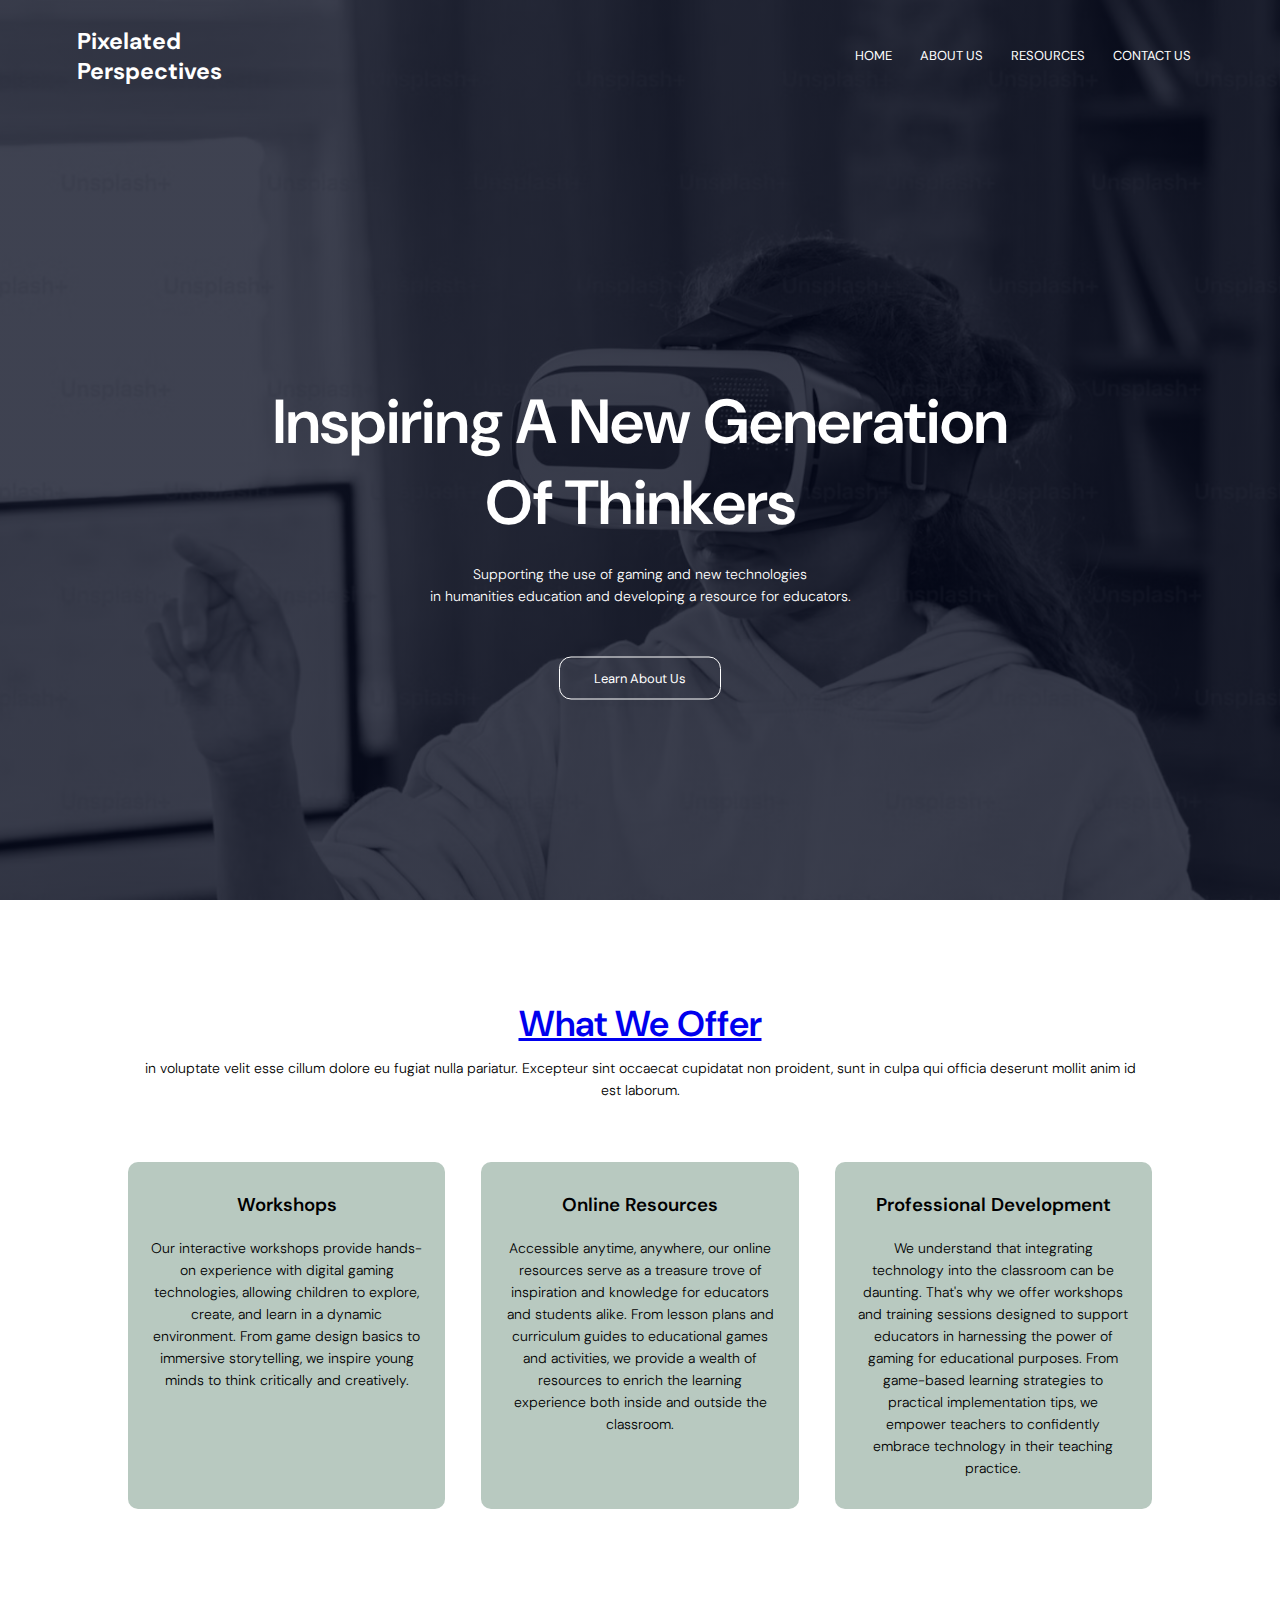
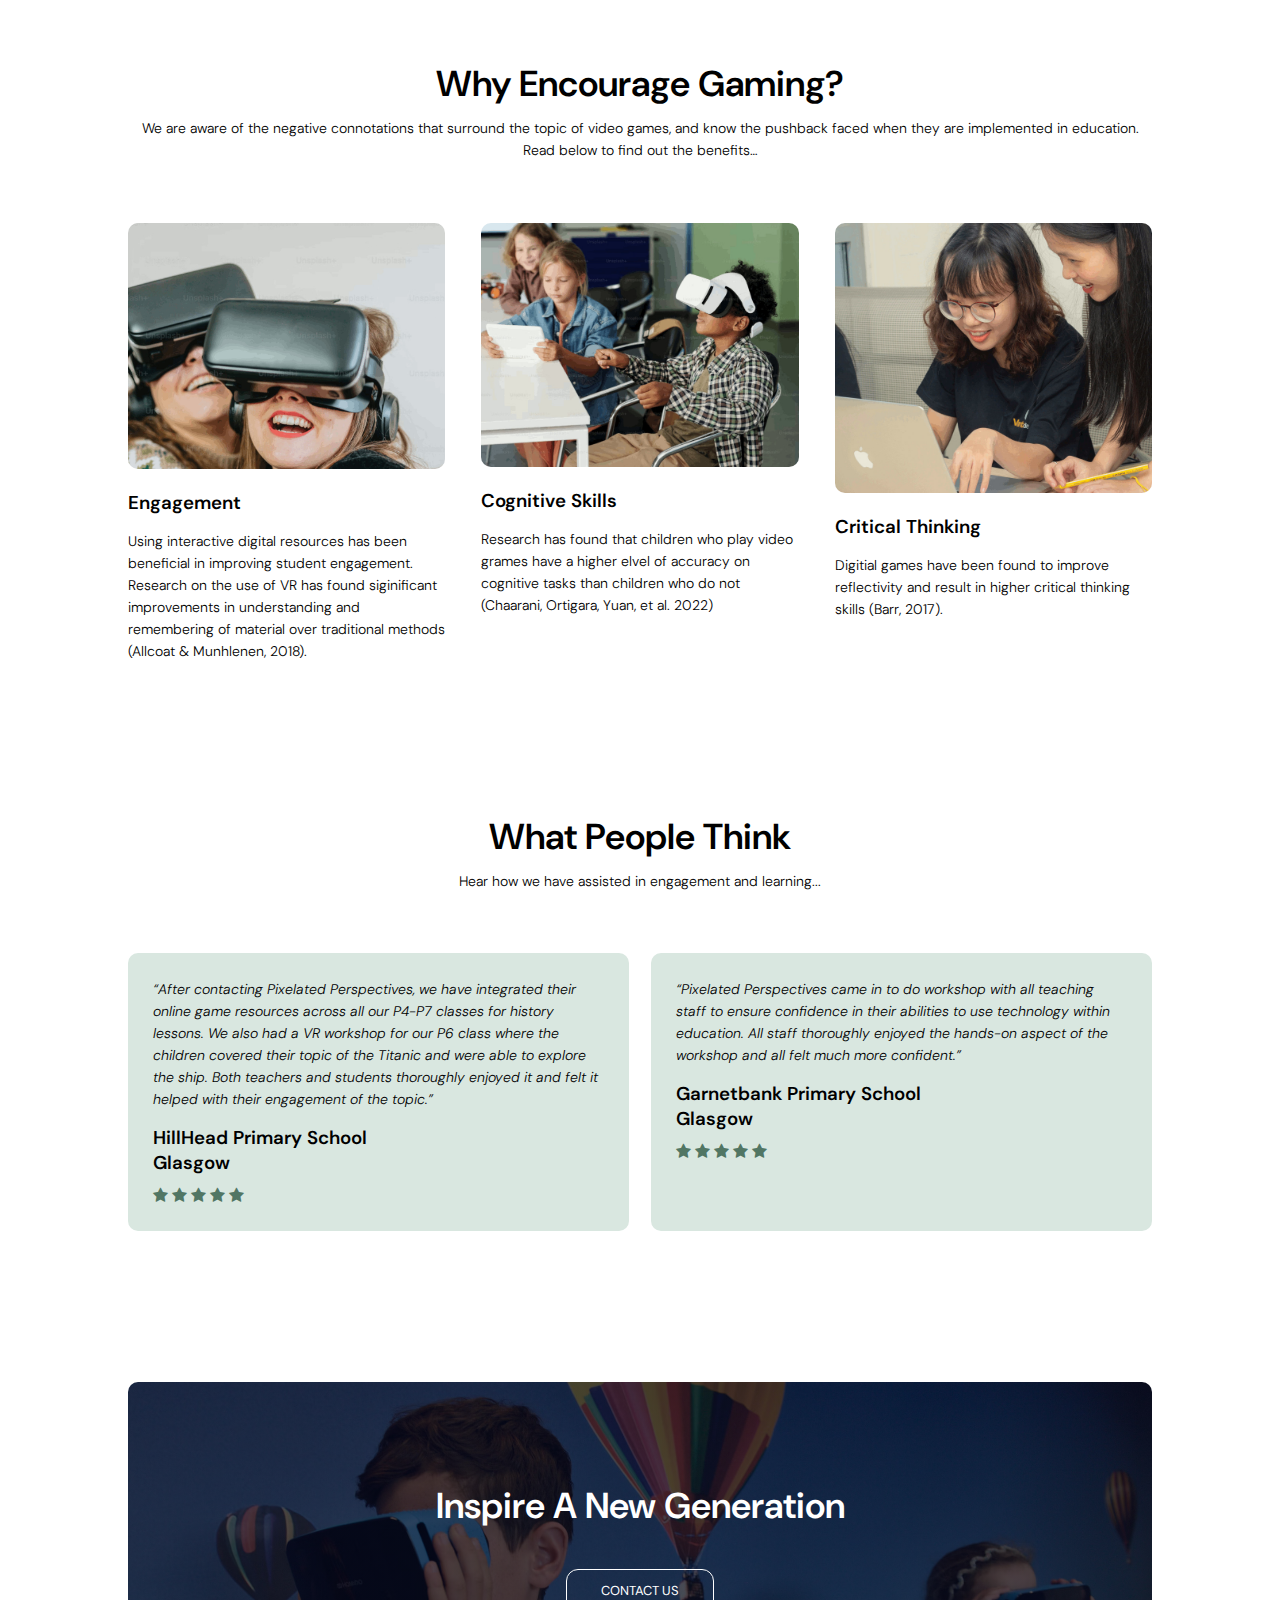
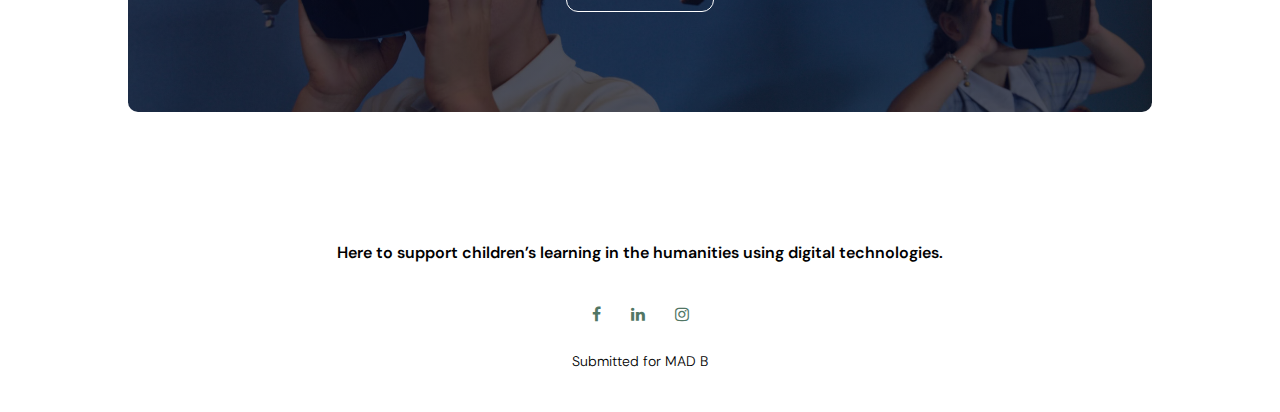
<file: index.html>
<!DOCTYPE html>
<html>
<head>
	<meta name="viewport" content="with=device-width, initial-scale=1.0">
	<title>MAD B</title>
	<link rel="stylesheet" href="mystyle.css">
	<link href='https://fonts.googleapis.com/css?family=DM Sans' rel='stylesheet'>
	 <link rel="stylesheet" href="https://stackpath.bootstrapcdn.com/font-awesome/4.7.0/css/font-awesome.min.css">
</head>
<body>

<button onclick="topFunction()" id="myBtn" title="Go to top">Top</button>

	<section class="header">
		<nav>
		<div class="nav-logo"><a>Pixelated <br />
		Perspectives</a></div>
		<div class="nav-links" id="navLinks">
		<i class="fa fa-times"onclick="hideMenu()"></i>	
			<ul>
				<li><a href="index.html">HOME</a></li>
					<li><a href="about.html">ABOUT US</a></li>
					<li><a href="resources.html">RESOURCES</a></li>
						<li><a href="contact.html">CONTACT US</a></li>
				</ul>
				</div>
			<i class="fa fa-bars"onclick="showMenu()"></i>	
		</nav>
		
	<div class="text-box">
		<h1>Inspiring A New Generation <br>Of Thinkers</h1>
		<p>Supporting the use of gaming and new technologies 
		<br>in humanities education and developing a resource for educators.
		</p>
		<a href="#offer" class="hero-btn">Learn About Us</a>
	</div>
	</section>

<!--- Offers ---->

	<section class="offer" id="offer">
		<a href="resources.html"><h1>What We Offer
		</h1></a>
		<p>in voluptate velit esse cillum dolore eu fugiat nulla pariatur. Excepteur sint occaecat cupidatat non proident, sunt in culpa qui officia deserunt mollit anim id est laborum.
		</p>
		
		<div class="row">
			<div class="course-col">
			<h3>Workshops</h3>
			<p>Our interactive workshops provide hands-on experience with digital gaming technologies, allowing children to explore, create, and learn in a dynamic environment. From game design basics to immersive storytelling, we inspire young minds to think critically and creatively.
			</p>
		</div>
		<div class="course-col">
			<h3>Online Resources</h3>
			<p>Accessible anytime, anywhere, our online resources serve as a treasure trove of inspiration and knowledge for educators and students alike. From lesson plans and curriculum guides to educational games and activities, we provide a wealth of resources to enrich the learning experience both inside and outside the classroom.
			</p>
		</div>
		<div class="course-col">
			<h3>Professional Development</h3>
			<p>We understand that integrating technology into the classroom can be daunting. That's why we offer workshops and training sessions designed to support educators in harnessing the power of gaming for educational purposes. From game-based learning strategies to practical implementation tips, we empower teachers to confidently embrace technology in their teaching practice.
			</p>
		</div>
	</section>

<!--- Benefits/About Us --->
	
	<section class="benefits">
		<h1>Why Encourage Gaming?
		</h1>
		<p>We are aware of the negative connotations that surround the topic of video games, and know the pushback faced when they are implemented in education. Read below to find out the benefits…
		</p>
		
		<div class="row">
			<div class="benefits-col">
				<img src="master-files/img008-mada-adults-vr-800px-72ppi-indexed.jpg">
				<h3>Engagement
				</h3>
				<p>Using interactive digital resources has been beneficial in improving student engagement. Research on the use of VR has found siginificant improvements in understanding and remembering of material over traditional methods (Allcoat & Munhlenen, 2018).
				</p>
		</div>
			<div class="benefits-col">
				<img src="master-files/img003-mada-vr-children-800x-72ppi-indexed.jpg">
				<h3>Cognitive Skills
				</h3>
				<p>Research has found that children who play video grames have a higher elvel of accuracy on cognitive tasks than children who do not (Chaarani, Ortigara, Yuan, et al. 2022)
				</p>
		</div>
			<div class="benefits-col">
				<img src="master-files/img004-mada-laptop-children-800px-72ppi-indexed.jpg">
				<h3>Critical Thinking
				</h3>
				<p>Digitial games have been found to improve reflectivity and result in higher critical thinking skills (Barr, 2017).
			</p>
		</div>
	</section>
	
<!---Testimonials--->

	<section class="testimonials">
		<h1>What People Think</h1>
		<p>Hear how we have assisted in engagement and learning...
		</p>
		
		<div class="row">
			<div class="testimonial-col">
			<div>
			<p><i>“After contacting Pixelated Perspectives, we have integrated their online game resources across all our P4-P7 classes for history lessons. We also had a VR workshop for our P6 class where the children covered their topic of the Titanic and were able to explore the ship. Both teachers and students thoroughly enjoyed it and felt it helped with their engagement of the topic.”
			</i></p>
			<h3>HillHead Primary School<br>Glasgow</h3>

			<i class="fa fa-star"></i>
			<i class="fa fa-star"></i>
			<i class="fa fa-star"></i>
			<i class="fa fa-star"></i>
			<i class="fa fa-star"></i>
			</div>
		</div>
			<div class="testimonial-col">
			<div>
			<p><i>“Pixelated Perspectives came in to do workshop with all teaching staff to ensure confidence in their abilities to use technology within education. All staff thoroughly enjoyed the hands-on aspect of the workshop and all felt much more confident.”
			</i>
			</p>
			<h3>Garnetbank Primary School<br>Glasgow
			</h3>
			<i class="fa fa-star"></i>
			<i class="fa fa-star"></i>
			<i class="fa fa-star"></i>
			<i class="fa fa-star"></i>
			<i class="fa fa-star"></i>
		</div>
	</div>
	</div>
	</section>
	
<!--- Contact US ---->

<section class="cta">
	<h1>Inspire A New Generation
	</h1>
	<a href="contact.html" class="hero-btn">CONTACT US</a>

</section>

<!---Footer--->

<section class="footer">
	<h4>Here to support children’s learning in the humanities using digital technologies.</h4>
	<div class="icons">
	<i class="fa fa-facebook"></i>
	<i class="fa fa-linkedin"></i>
	<i class="fa fa-instagram"></i>
	</div>
	<p>Submitted for MAD B
	</p>
</section>
<!-----JavaScript for Toggle Menu---->
<script>
		var navLinks = document.getElementById("navLinks");
		function showMenu(){
			navLinks.style.right = "0";
			}
		function hideMenu(){
			navLinks.style.right = "-200px";
			}
			
		// Get the button
let mybutton = document.getElementById("myBtn");

// When the user scrolls down 20px from the top of the document, show the button
window.onscroll = function() {scrollFunction()};

function scrollFunction() {
  if (document.body.scrollTop > 20 || document.documentElement.scrollTop > 20) {
    mybutton.style.display = "block";
  } else {
    mybutton.style.display = "none";
  }
}

// When the user clicks on the button, scroll to the top of the document
function topFunction() {
  document.body.scrollTop = 0;
  document.documentElement.scrollTop = 0;
}
</script>

</body>
</html>
</file>
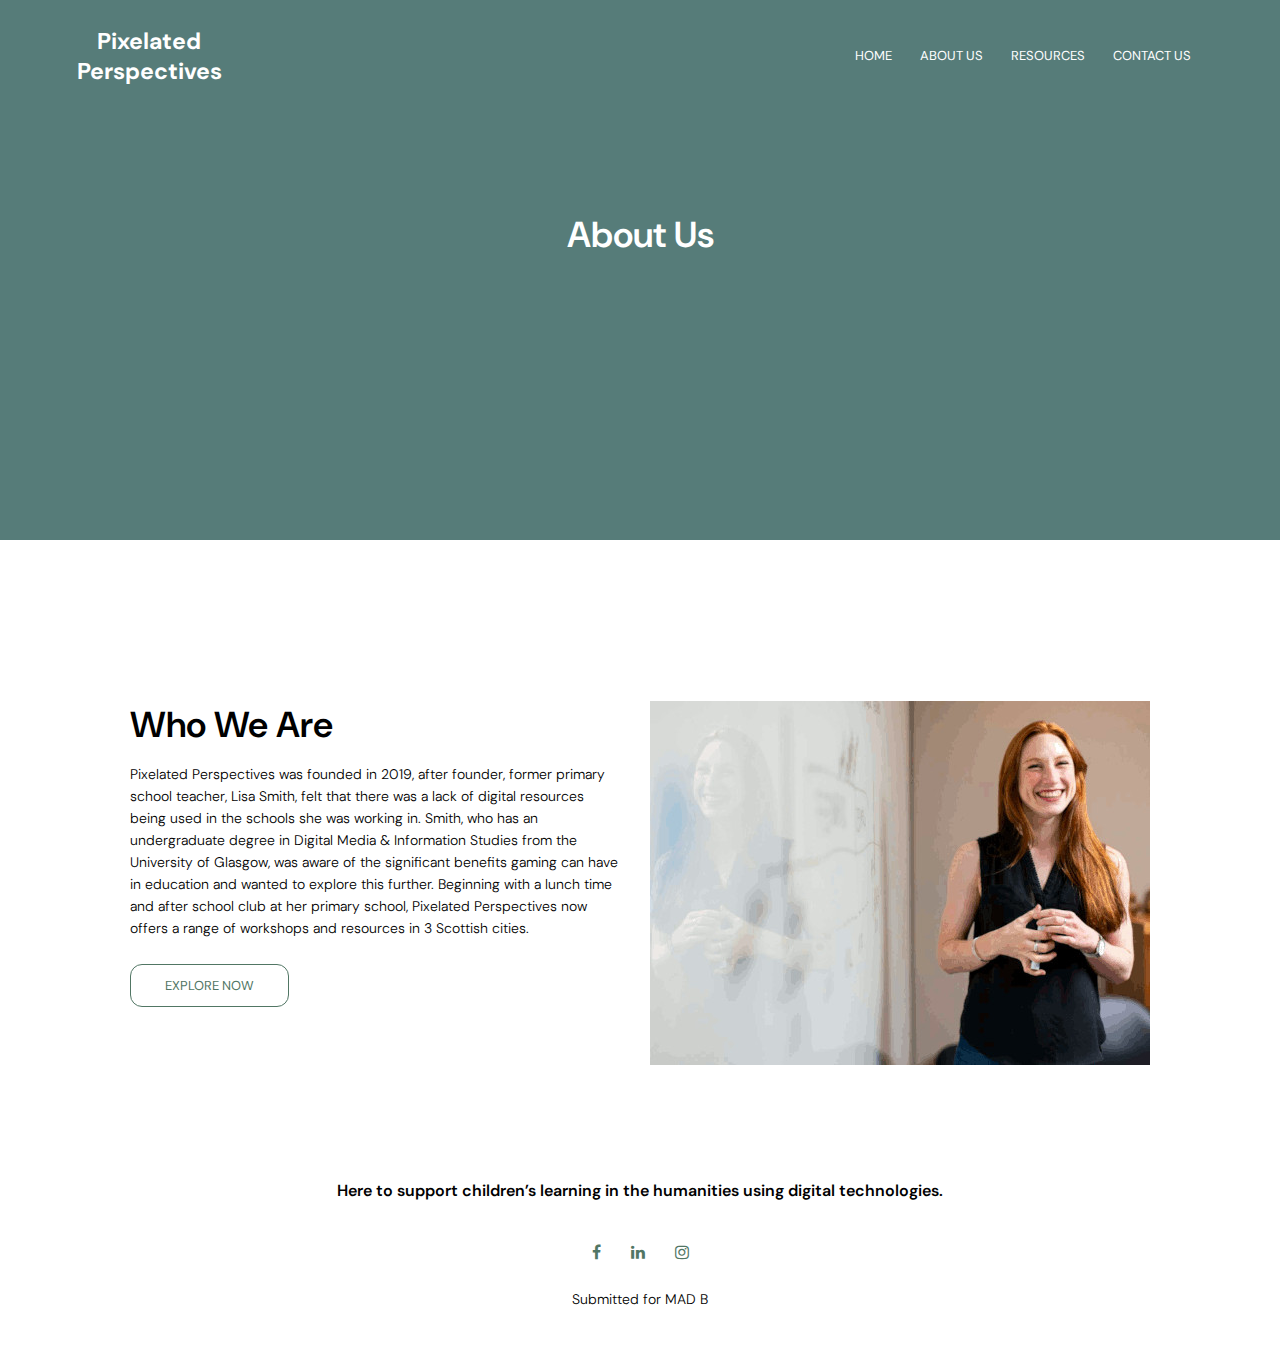
<file: about.html>
<!DOCTYPE html>
<html>
<head>
	<meta name="viewport" content="with=device-width, initial-scale=1.0">
	<title>MAD B</title>
	<link rel="stylesheet" href="mystyle.css">
	<link href='https://fonts.googleapis.com/css?family=DM Sans' rel='stylesheet'>
	 <link rel="stylesheet" href="https://stackpath.bootstrapcdn.com/font-awesome/4.7.0/css/font-awesome.min.css">
</head>
<body>

<button onclick="topFunction()" id="myBtn" title="Go to top">Top</button>

	<section class="sub-header">
		<nav>
		<div class="nav-logo"><a>Pixelated<br/>
		Perspectives</a></div>
		<div class="nav-links" id="navLinks">
		<i class="fa fa-times"onclick="hideMenu()"></i>	
			<ul>
				<li><a href="index.html">HOME</a></li>
					<li><a href="about.html">ABOUT US</a></li>
					<li><a href="resources.html">RESOURCES</a></li>
						<li><a href="contact.html">CONTACT US</a></li>
				</ul>
				</div>
			<i class="fa fa-bars"onclick="showMenu()"></i>	
		</nav>
		
	<h1>About Us</h1>
	
	</section>


<!--- about us content ---->

<section class="about-us">
	<div class="row">
		<div class="about-col">
		<h1>Who We Are
		</h1>
		<p>Pixelated Perspectives was founded in 2019, after founder, former primary school teacher, Lisa Smith, felt that there was a lack of digital resources being used in the schools she was working in. Smith, who has an undergraduate degree in Digital Media & Information Studies from the University of Glasgow, was aware of the significant benefits gaming can have in education and wanted to explore this further. Beginning with a lunch time and after school club at her primary school, Pixelated Perspectives now offers a range of workshops and resources in 3 Scottish cities.
		</p>
		<a href="contact.html" class="hero-btn blue-btn">EXPLORE NOW</a>
		</div>
		<div class="about-col">
		<img src="master-files/img009-madb-woman-single-500pixels-72ppi-indexed.jpg">
		</div>
	</div>

</section>


<!---Footer--->

<section class="footer">
	<h4>Here to support children’s learning in the humanities using digital technologies.</h4>
	<div class="icons">
	<i class="fa fa-facebook"></i>
	<i class="fa fa-linkedin"></i>
	<i class="fa fa-instagram"></i>
	</div>
	<p>Submitted for MAD B
	</p>
</section>
<!-----JavaScript for Toggle Menu---->
<script>
		var navLinks = document.getElementById("navLinks");
		function showMenu(){
			navLinks.style.right = "0";
			}
		function hideMenu(){
			navLinks.style.right = "-200px";
			}
			
		// Get the button
let mybutton = document.getElementById("myBtn");

// When the user scrolls down 20px from the top of the document, show the button
window.onscroll = function() {scrollFunction()};

function scrollFunction() {
  if (document.body.scrollTop > 20 || document.documentElement.scrollTop > 20) {
    mybutton.style.display = "block";
  } else {
    mybutton.style.display = "none";
  }
}

// When the user clicks on the button, scroll to the top of the document
function topFunction() {
  document.body.scrollTop = 0;
  document.documentElement.scrollTop = 0;
}
</script>

</body>
</html>
</file>
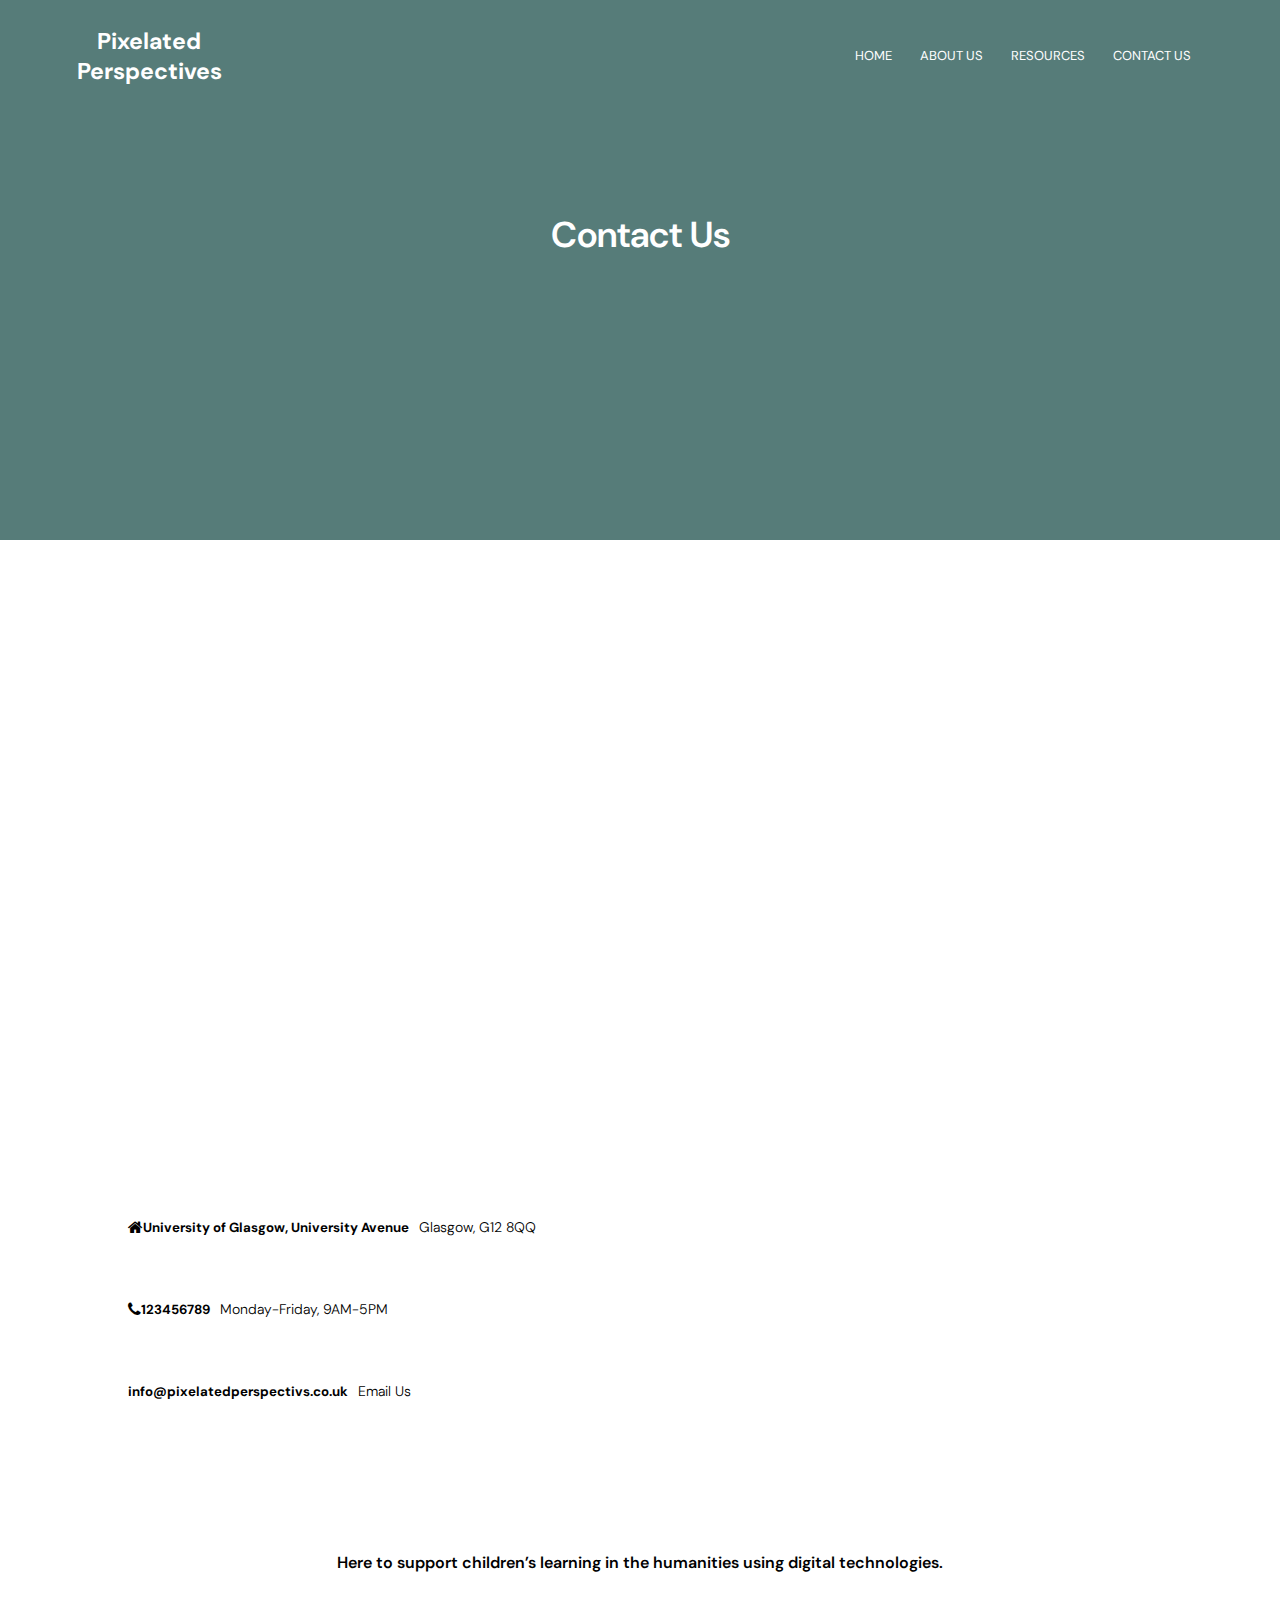
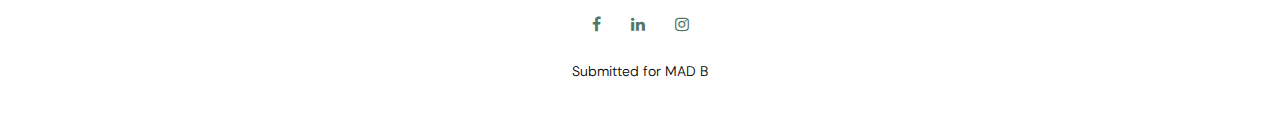
<file: contact.html>
<!DOCTYPE html>
<html>
<head>
	<meta name="viewport" content="with=device-width, initial-scale=1.0">
	<title>MAD B</title>
	<link rel="stylesheet" href="mystyle.css">
	<link href='https://fonts.googleapis.com/css?family=DM Sans' rel='stylesheet'>
	 <link rel="stylesheet" href="https://stackpath.bootstrapcdn.com/font-awesome/4.7.0/css/font-awesome.min.css">
</head>
<body>

<button onclick="topFunction()" id="myBtn" title="Go to top">Top</button>

	<section class="sub-header">
		<nav>
		<div class="nav-logo"><a>Pixelated<br/>
		Perspectives</a></div>
		<div class="nav-links" id="navLinks">
		<i class="fa fa-times"onclick="hideMenu()"></i>	
			<ul>
				<li><a href="index.html">HOME</a></li>
					<li><a href="about.html">ABOUT US</a></li>
					<li><a href="resources.html">RESOURCES</a></li>
						<li><a href="">CONTACT US</a></li>
				</ul>
				</div>
			<i class="fa fa-bars"onclick="showMenu()"></i>	
		</nav>
		
	<h1>Contact Us</h1>
	
	</section>


<!--- contact ---->

<section class="location">

	<iframe src="https://www.google.com/maps/embed?pb=!1m18!1m12!1m3!1d2238.4348769418966!2d-4.291985738316824!3d55.87247071769744!2m3!1f0!2f0!3f0!3m2!1i1024!2i768!4f13.1!3m3!1m2!1s0x488845d20af469b3%3A0xa3f0620b655e4983!2sUniversity%20of%20Glasgow!5e0!3m2!1sen!2suk!4v1712777316389!5m2!1sen!2suk" width="600" height="450" style="border:0;" allowfullscreen="" loading="lazy" referrerpolicy="no-referrer-when-downgrade"></iframe>
</section>

<section class="contact-us">
	<div class="row">
		<div class="contact-col">
		<div>
			<i class="fa fa-home"></i
			<span>
			<h5>University of Glasgow, University Avenue</h5>
			<p>Glasgow, G12 8QQ</p>
			</span>
		</div>
		<div>
		<i class="fa fa-phone"></i
			<span>
			<h5>123456789</h5>
			<p>Monday-Friday, 9AM-5PM</p>
			</span>
		</div>
		<div>
		<i class="fa fa-evenelope-o"></i
			<span>
			<h5>info@pixelatedperspectivs.co.uk</h5>
			<p>Email Us</p>
			</span>
		</div>
		
		<div class="contact-col"></div>
		</div>
	</section>

<!---Footer--->

<section class="footer">
	<h4>Here to support children’s learning in the humanities using digital technologies.</h4>
	<div class="icons">
	<i class="fa fa-facebook"></i>
	<i class="fa fa-linkedin"></i>
	<i class="fa fa-instagram"></i>
	</div>
	<p>Submitted for MAD B
	</p>
</section>

<!-----JavaScript for Toggle Menu---->
<script>
		var navLinks = document.getElementById("navLinks");
		function showMenu(){
			navLinks.style.right = "0";
			}
		function hideMenu(){
			navLinks.style.right = "-200px";
			}
			
		// Get the button
let mybutton = document.getElementById("myBtn");

// When the user scrolls down 20px from the top of the document, show the button
window.onscroll = function() {scrollFunction()};

function scrollFunction() {
  if (document.body.scrollTop > 20 || document.documentElement.scrollTop > 20) {
    mybutton.style.display = "block";
  } else {
    mybutton.style.display = "none";
  }
}

// When the user clicks on the button, scroll to the top of the document
function topFunction() {
  document.body.scrollTop = 0;
  document.documentElement.scrollTop = 0;
}
</script>

</body>
</html>
</file>
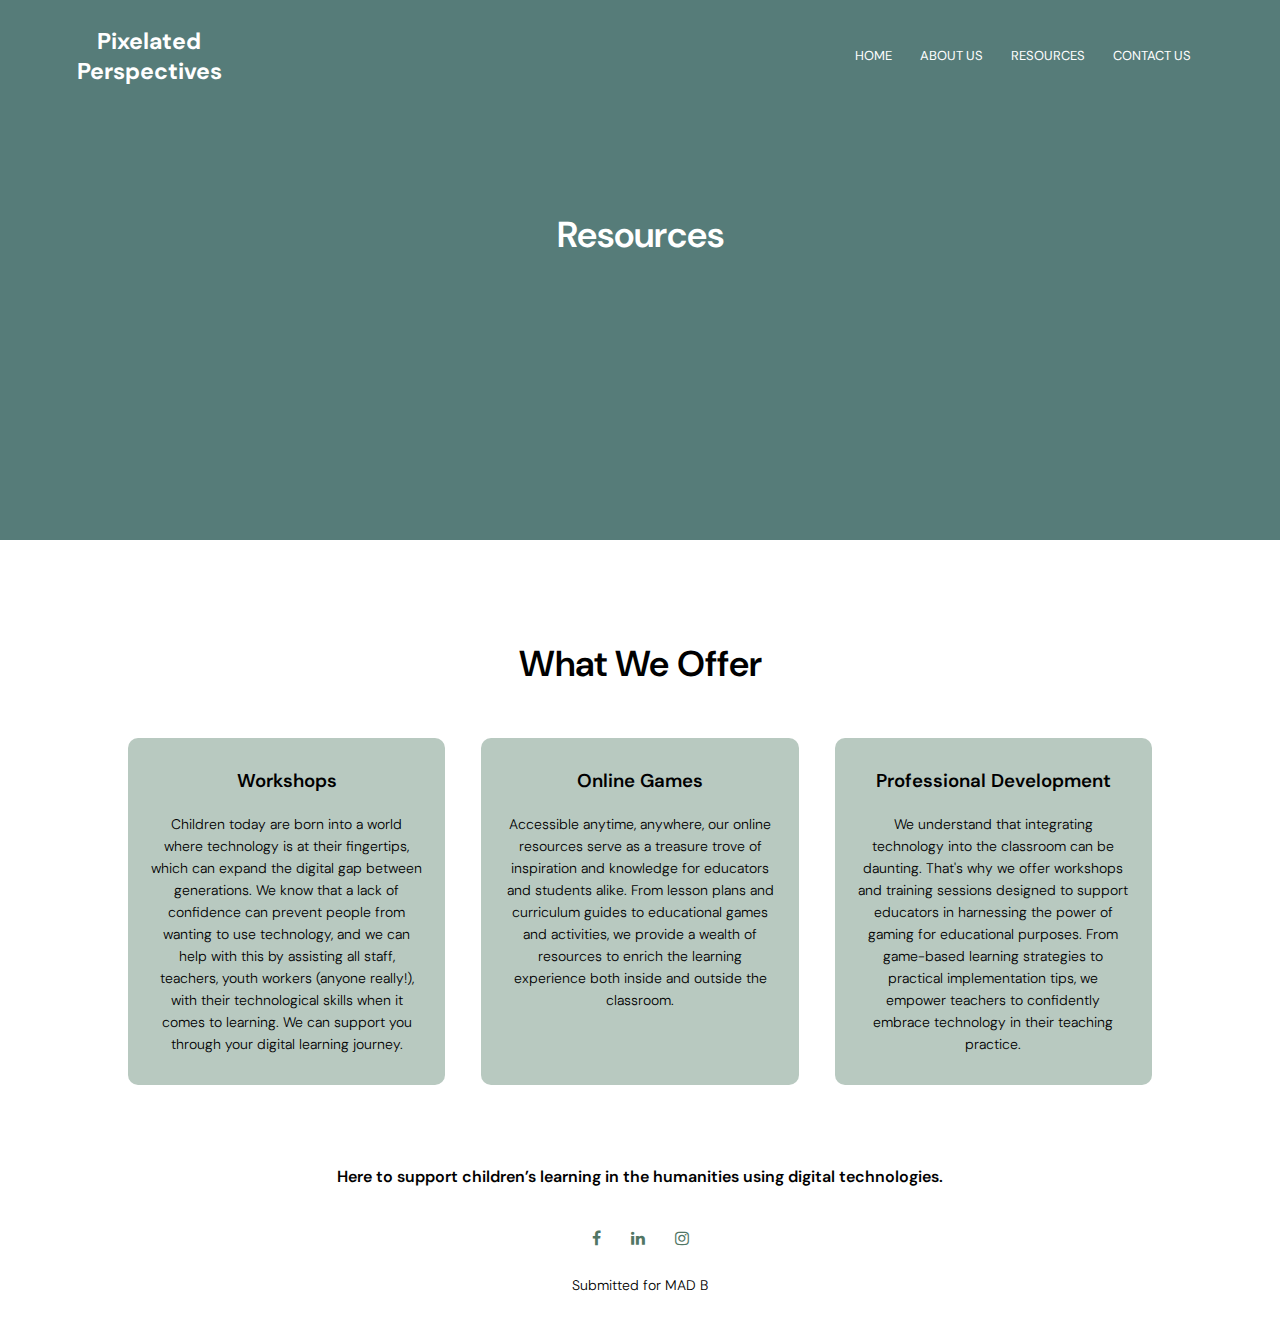
<file: resources.html>
<!DOCTYPE html>
<html>
<head>
	<meta name="viewport" content="with=device-width, initial-scale=1.0">
	<title>MAD B</title>
	<link rel="stylesheet" href="mystyle.css">
	<link href='https://fonts.googleapis.com/css?family=DM Sans' rel='stylesheet'>
	 <link rel="stylesheet" href="https://stackpath.bootstrapcdn.com/font-awesome/4.7.0/css/font-awesome.min.css">
</head>
<body>

<button onclick="topFunction()" id="myBtn" title="Go to top">Top</button>

	<section class="sub-header">
		<nav>
		<div class="nav-logo"><a>Pixelated<br/>
		Perspectives</a></div>
		<div class="nav-links" id="navLinks">
		<i class="fa fa-times"onclick="hideMenu()"></i>	
			<ul>
				<li><a href="index.html">HOME</a></li>
					<li><a href="about.html">ABOUT US</a></li>
					<li><a href="resources.html">RESOURCES</a></li>
						<li><a href="">CONTACT US</a></li>
				</ul>
				</div>
			<i class="fa fa-bars"onclick="showMenu()"></i>	
		</nav>
		
	<h1>Resources</h1>
	</section>


<!--- Resources ---->

	<section class="offer" id="offer">
		<h1>What We Offer
		</h1>
		<div class="row">
			<div class="course-col">
			<h3>Workshops</h3>
			<p>Children today are born into a world where technology is at their fingertips, which can expand the digital gap between generations. We know that a lack of confidence can prevent people from wanting to use technology, and we can help with this by assisting all staff, teachers, youth workers (anyone really!), with their technological skills when it comes to learning. We can support you through your digital learning journey.
			</p>
		</div>
		<div class="course-col">
			<h3>Online Games</h3>
			<p> Accessible anytime, anywhere, our online resources serve as a treasure trove of inspiration and knowledge for educators and students alike. From lesson plans and curriculum guides to educational games and activities, we provide a wealth of resources to enrich the learning experience both inside and outside the classroom.
			</p>
		</div>
		<div class="course-col">
			<h3>Professional Development</h3>
			<p>We understand that integrating technology into the classroom can be daunting. That's why we offer workshops and training sessions designed to support educators in harnessing the power of gaming for educational purposes. From game-based learning strategies to practical implementation tips, we empower teachers to confidently embrace technology in their teaching practice.
			</p>
		</div>
	</section>

</section>


<!---Footer--->

<section class="footer">
	<h4>Here to support children’s learning in the humanities using digital technologies.</h4>
	<div class="icons">
	<i class="fa fa-facebook"></i>
	<i class="fa fa-linkedin"></i>
	<i class="fa fa-instagram"></i>
	</div>
	<p>Submitted for MAD B
	</p>
</section>


<!-----JavaScript for Toggle Menu---->
<script>
		var navLinks = document.getElementById("navLinks");
		function showMenu(){
			navLinks.style.right = "0";
			}
		function hideMenu(){
			navLinks.style.right = "-200px";
			}
			
		// Get the button
let mybutton = document.getElementById("myBtn");

// When the user scrolls down 20px from the top of the document, show the button
window.onscroll = function() {scrollFunction()};

function scrollFunction() {
  if (document.body.scrollTop > 20 || document.documentElement.scrollTop > 20) {
    mybutton.style.display = "block";
  } else {
    mybutton.style.display = "none";
  }
}

// When the user clicks on the button, scroll to the top of the document
function topFunction() {
  document.body.scrollTop = 0;
  document.documentElement.scrollTop = 0;
}
</script>

</body>
</html>
</file>
<file: mystyle.css>
*{
	margin: 0;
	padding: 0;
	font-family: "DM Sans";
}

.header{
		min-height: 100vh;
		width: 100%;
		background-image: linear-gradient(rgba(4,9,30,0.7),rgba(4,9,30,0.7)),url('master-files/img001-mada-vr-child-2400px-72ppi-greyscale.jpg');
		background-position: center;
		background-size: cover;
		position: relative;
}

/*--- NAV BAR---*/
nav{
	display: flex;
	padding: 2% 6%;
	justify-content: space-between;
	align-items: center;
	font-family: "DM Sans";
}

.nav-logo{
	font-size: 23px;
	font-weight: bold;
	color: #fff;
}

.nav-links{
	flex: 1;
	text-align: right;
}

.nav-links ul li{
	list-style:none;
	display: inline-block;
	padding: 8px 12px;
	position: relative;
}

.nav-links ul li a{
	color: #fff;
	text-decoration: none;
	font-size: 13px;
}

.nav-links ul li::after{
	content:'';
	width: 0%;
	height: 2px;
	background: #b8c9c0;
	display: block;
	margin: auto;
	transition: 0.5s;
}

.nav-links ul li:hover::after{
	width: 100%;
}

.text-box{
	width: 90%;
	color: #fff;
	position: absolute;
	top:60%;
	left: 50%;
	transform: translate(-50%,-50%);
	text-align: center;
}
	
.text-box h1{
	font-size: 62px;
}

.text-box p{
	margin: 10px 0 40px;
	font-size: 14px;
	color: #FFF;
}

/* --- BUTTON --- */

.hero-btn{
	display: inline-block;
	text-decoration: none;
	color: #fff;
	border: 1px solid #fff;
	padding: 12px 34px;
	font-size: 13px;
	background: transparent;
	position: relative;
	cursor: pointer;
	border-radius: 12px;
}

.hero-btn:hover{
	border: 1px solid #517664;
	background: #517664;
	transition: 1s;
}

nav .fa{
	display: none;
}
html {
	scroll-behavior: smooth;
}

/* -- SCROLL TOP BUTTON --*/
#myBtn {
  display: none;
  position: fixed;
  bottom: 20px;
  right: 30px;
  z-index: 99;
  font-size: 18px;
  border: none;
  outline: none;
  background-color: #517664;
  color: white;
  cursor: pointer;
  padding: 15px;
  border-radius: 4px;
}

#myBtn:hover {
  background-color: #727c73;
}

/*---Offers---*/

.offer{
	width: 80%;
	margin: auto;
	text-align: center;
	padding-top: 100px;
}

h1{
	font-size: 36px;
	font-weight: 600;
}

p{
	color: black;
	font-size: 14px;
	font-weight: 300;
	line-height: 22px;
	padding: 10px

}

.row{
	margin-top: 5%;
	display: flex;
	justify-content: space-between;
}

.course-col{
	flex-basis: 31%;
	background:#b8c9c0;
	border-radius: 10px;
	margin-bottom: 5%;
	padding: 20px 12px;
	box-sizing: border-box;
	transition: 0.5;
}

h3{
	text-align: center;
	font-weight: 600;
	margin: 10px 0;
}

.course-col:hover{
	box-shadow: 0 0 20px 0px rgba(0,0,0,0.2);
}


	
/*---Benefits---*/

.benefits{
	width: 80%;
	margin: auto;
	text-align: center;
	padding-top: 100px;
}

.benefits-col{
	flex-basis: 31%;
	border-radius: 10px;
	margin-bottom: 5%;
	text-align: left;
}

.benefits-col img{
	width: 100%;
	border-radius: 10px;
}

.benefits-col p{
	padding:0;
}

.benefits-col h3{
	margin-top: 16px;
	margin-bottom: 15px;
	text-align: left;
}

/*---Testimonials---*/

.testimonials{
	width: 80%;
	margin: auto;
	padding-top: 100px;
	text-align: center;
}

.testimonial-col{
	flex-basis: 44%;
	border-radius: 10px;
	margin-bottom: 5%;
	text-align: left;
	background:#d9e7e0;
	padding: 25px;
	cursor: pointer;
	display: flex;
}

.testimonial-col p{
	padding: 0;
}

.testimonial-col h3{
	margin-top: 15px;
	text-align: left;
}

.testimonial-col .fa{
	color: #517664;
}

/*---CONTACT--*/

.cta{
	margin: 100px auto;
	width: 80%;
	background-image: linear-gradient(rgba(4,9,30,0.7),rgba(4,9,30,0.7)),url('master-files/img005-mada-vr-balloon-original.jpg');
	background-position: center;
	background-size: cover;
	border-radius: 10px;
	text-align: center;
	padding: 100px 0;
}

.cta h1{
	color: #fff;
	margin-bottom: 40px;
	padding: 0;
}


/*----Footer----*/

.footer{
	width:100%;
	text-align: center;
	padding: 30px 0;
}

.footer h4{
	margin-bottom: 25px;
	margin-top; 20px;
	font-weight: 600;
}

.icons .fa{
	color: #517664;
	margin: 0 13px;
	cursor: pointer;
	padding: 18px 0;
}

/*---About Us-----*/

.sub-header{
	height: 60vh;
	width: 100%;
	background-color: #567c79;
	background-size: cover;
	text-align: center;
	color: #fff;
}

.sub-header h1{
	margin-top: 100px;
}

.about-us{
	width: 80%;
	margin: auto;
	padding-top: 80px;
	padding-bottom: 50px;
}

.about-col{
	flex-basis: 48%;
	padding: 30px 2px;
}

.about-col. img{
	width: 100%;
}

.about-col h1{
	padding-top: 0;
}

.about-col p{
	padding: 15px 0 25px;
}

.blue-btn{
	border: 1px solid #517664;
	background: transparent;
	color: #517664;
}

.blue-btn:hover{
	color: #fff;
}
	
	
/*----location---*/

.location{
	width: 80%;
	margin: auto;
	padding: 80px 0;
}

.location iframe{
	width: 100%;
}

.contact-us{
	width:80%;
	margin:auto;
}

.contact-col{
	flex-basis: 48%;
	margin-bottom: 30px;
}

.contact-col div{
	display: flex;
	align-items: center;
	margin-bottom: 40px;
}

/*---Media---*/ 

@media(max-width: 700px){
	.text-box h1{
		font-size: 20px;
	}
	.nav-links ul li{
		display: block;
	}
	.nav-links{
		position: absolute;
		background: #567c79;
		height: 100vh;
		width: 200px;
		top: 0;
		right: -200px;
		text-align: left;
		z-index: 2;
		transition: 1s;
	}
	nav .fa{
		display: block;
		color: #fff;
		margin: 10px;
		font-size: 22px;
		cursor: pointer;
	}
	.nav-links ul{
		padding: 30px;
}

@media(max-width: 700px){
	.row{
		flex-direction: column;
	}
		
@media(max-width: 700px) {
	.cta h1{
		font-size: 24px;
	}
</file>
